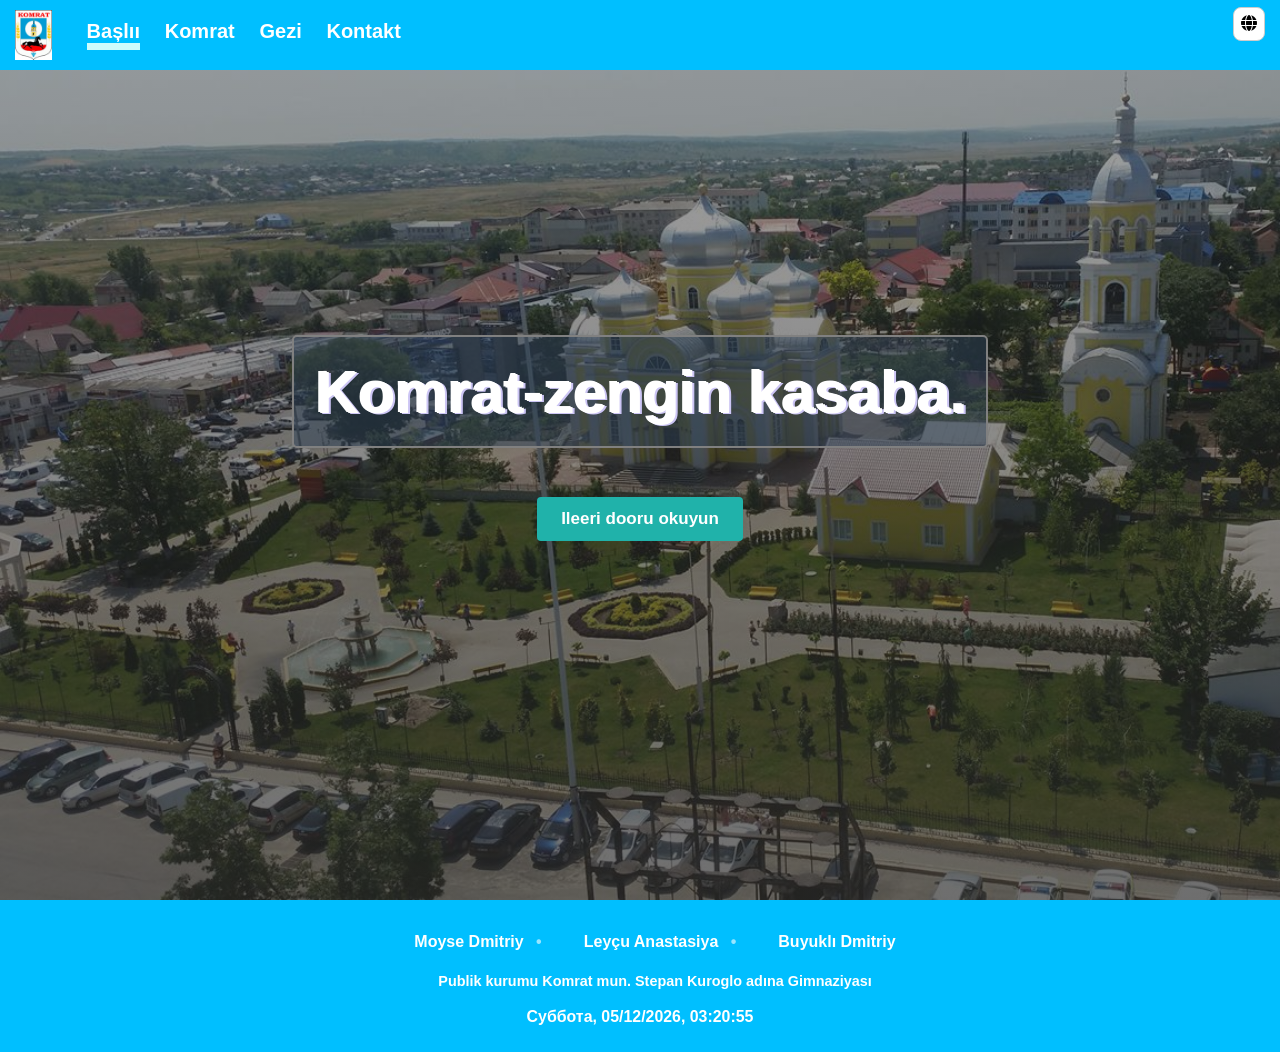
<file: index.html>
<!DOCTYPE html>
<html lang="ru">

<head>
    <meta charset="UTF-8">
    <meta name="viewport" content="width=device-width, initial-scale=1.0">
    <link rel="icon" href="images/Interbelic_Comrat_CoA.png">
    <link rel="stylesheet" href="css/style.css">

    <link rel="stylesheet" href="https://cdnjs.cloudflare.com/ajax/libs/font-awesome/6.1.1/css/all.min.css" />

    <script src="js/script.js"></script>
    <script src="js/script_time.js"></script>

    <title>Komrat</title>
</head>

<body onload="getMyDates();">

    <header>
        <img class="logo" src="images/logo_1.png">

        <navbar>
            <a href="pages/gz/index.html" class="active">Bașlıı</a>
            <a href="pages/gz/despre.html">Komrat</a>
            <a href="pages/gz/exploreaza.html">Gezi</a>
            <a href="pages/gz/contacte.html">Kontakt</a>
        </navbar>
        <i id="hamburger" onclick="mobileMenu()" class="fa-solid fa-bars"></i>

        <div class="icons">

            <div class="language-switcher">
                <button class="lang-btn" onclick="toggleLangMenu()">
                    <i class="fa-solid fa-globe"></i> 
                </button>

                <div class="lang-dropdown" id="langDropdown">
                    <a href="pages/ru/index.html">Русский</a>
                    <a href="index.html">Gagauz</a>
                </div>
            </div>
           
        </div>

    </header>

    <main>
        <section id="index"> <br />
            <div class="index-info">
                <h1>Komrat-zengin kasaba.</h1>
                <br />
                <a href="pages/gz/despre.html" class="custom-button">
                    Ileeri dooru okuyun
                </a>
            </div>
        </section>
    </main>

   <footer>
        <div class="footer-content">
            <p class="footer-names">
                <span>Moyse Dmitriy</span>
                <span>Leyçu Anastasiya</span>
                <span>Buyuklı Dmitriy</span>
            </p>
            <p class="footer-school">Publik kurumu Komrat mun. Stepan Kuroglo adına Gimnaziyası</p>
            
            <div id="result"></div>
        </div>
    </footer>   

</body>

</html>
</file>
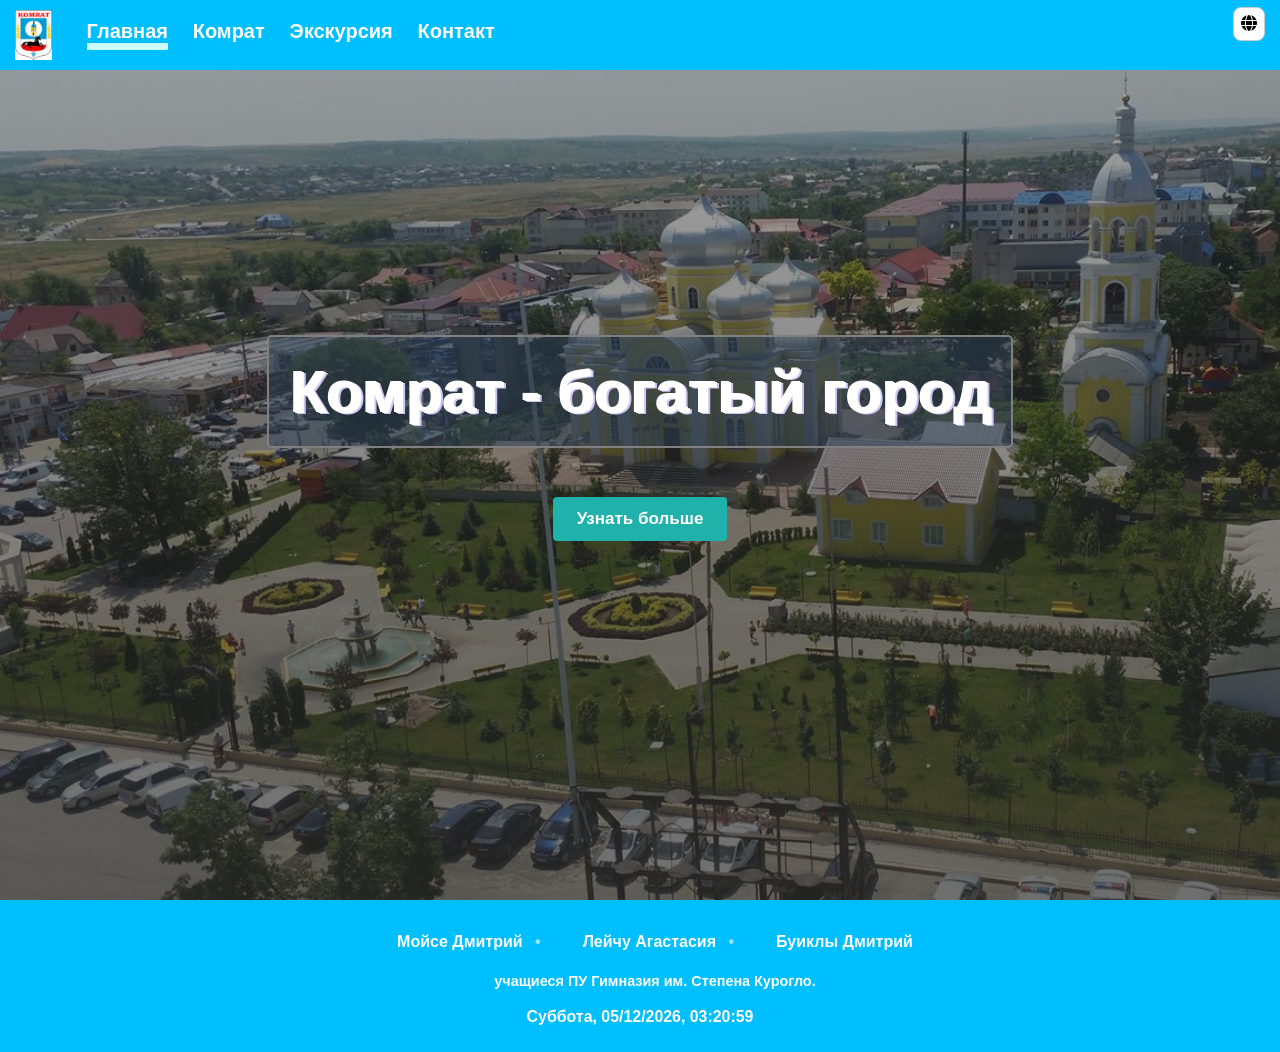
<file: pages/ru/index.html>
<!DOCTYPE html>
<html lang="ru">

<head>
    <meta charset="UTF-8">
    <meta name="viewport" content="width=device-width, initial-scale=1.0">
    <title>Комрат</title>
    <link rel="icon" href="../../images/Interbelic_Comrat_CoA.png">
    <link rel="stylesheet" href="../../css/style.css">

    <link rel="stylesheet" href="https://cdnjs.cloudflare.com/ajax/libs/font-awesome/6.1.1/css/all.min.css" />
    
    
    
    <script src="../../js/script.js"></script>
    <script src="../../js/script_time.js"></script>
</head>
<body onload="getMyDates();">
    <header>
        <img class="logo" src="../../images/logo_1.png" alt="Logo">
        <navbar>
            <a href="index.html" class="active">Главная</a>
            <a href="despre.html">Комрат</a>
            <a href="exploreaza.html">Экскурсия</a>
            <a href="contacte.html">Контакт</a>
        </navbar>
        <i id="hamburger" onclick="mobileMenu()" class="fa-solid fa-bars"></i>
        <div class="icons">
            <div class="language-switcher">
                <button class="lang-btn" type="button" onclick="toggleLangMenu()">
                     <i class="fa-solid fa-globe"></i> 
                </button>

                <div class="lang-dropdown" id="langDropdown">
                    <a href="../ru/index.html">Русский</a>
                    <a href="index.html">Gagauz</a>
                </div>
            </div>
        </div>
    </header>
    <main>
        <section id="index"> <br />
            <div class="index-info">
                <h1>Комрат - богатый город</h1>
                <br />
                <a href="despre.html" class="custom-button">
                    Узнать больше
                </a>
            </div>
        </section>
    </main>

    <footer>
        <div class="footer-content">
            <p class="footer-names">
                <span>Мойсе Дмитрий</span>
                <span>Лейчу Агастасия</span>
                <span>Буиклы Дмитрий</span>
            </p>
            <p class="footer-school">учащиеся ПУ Гимназия им. Степена Курогло.</p>
            
            <div id="result"></div>
        </div>
    </footer> 
      
</body>
</html>
</file>
<file: css/style.css>
@import url('https://fonts.googleapis.com/css2?family=Dancing+Script&family=Edu+TAS+Beginner&display=swap');
* {
    box-sizing: border-box;
}

html {
    height: 100%;
}

body {
    background-image: url("../images/background42.jpg");
    width: 100%;
    height: 100%;
    font-family: 'Montserrat', sans-serif;
    margin: 0;
    font-size: 17px;
}

main {
    min-height: 100vh;
}

h1, h2, h3, h4, h5, h6 {
    margin-top: 0px;
}

h1 {
    font-size: 200%;
    text-shadow: 2px 1px 0px #fff, 4px 2px 0px #ccc5f4;
}

h2 {
    font-size: 150%;
    text-emphasis-color: #00BFFF;
}

header {
    padding: 10px 15px 5px 15px;
    position: fixed;
    background: #00BFFF;
    width: 100%;
    z-index: 5;
}

p {
    line-height: 150%;
    text-indent: 30px;
}

li {
    margin-top: 10px;
    list-style-image: linear-gradient(#FA9483, #FA9483);
    padding-left: 15px;
}

navbar {
    display: inline-block;
    margin-bottom: 10px;
    overflow: auto;
    margin-left: 30px;
}

navbar a {
    color: white;
    display: inline-block;
    text-decoration: none;
    margin-right: 20px;
    font-size: 20px;
    font-weight: bold;
}

navbar a:hover {
    border-bottom: 7px solid rgb(206, 252, 252);
    color: rgb(206, 252, 252);
    /* text-decoration: underline 1px;*/
    transition: color;
}

navbar .active {
    border-bottom: 7px solid rgb(206, 252, 252);
}

section {
    padding: 90px 15%;
}

footer {
    min-height: 80px;
    background: #00BFFF;
    text-align: center;
    color: white;
    padding: 20px;
}

#index {
    min-height: 100vh;
    background: linear-gradient(#1e1e1e65, #2c2c2cae), url('../images/comrat.jpg');
    background-size: cover;
}

.index-info {
    margin-top: 25vh;
    text-align: center;
}



/* Уменьшаем общие поля футера */
footer {
    padding: 20px 15px 10px 15px !important; /* 10px снизу вместо стандартных 30px */
    min-height: auto !important; /* Убираем жесткое ограничение по высоте */
}

/* Имена и школа (жирные) */
.footer-names,
.footer-school {
    font-size: 0.8em;
    font-weight: bold !important;
    margin: 5px 0;
}

/* Время: увеличиваем шрифт и убираем отступ снизу */
#result {
    font-size: 0.8em !important; 
    font-weight: 200 !important;
    margin-top: 15px !important;  /* Расстояние над временем */
    margin-bottom: 0 !important;  /* Убираем расстояние ПОД временем */
    padding-bottom: 0 !important;
}



#index h1 {
    font-size: 350%;
    color: white;
    display: inline-block;
    border: 2px solid gray;
    padding: 20px;
    border-radius: 5px;
    background-color: #2d40577b;
}

.link-index {
    display: inline-block;
    margin-right: 30px;
    color: white;
    text-decoration: underline #FA9483 2px;
    font-size: 20px;
}

.link-index:hover {
    color: #f3deca;
}

.logo {
    height: 50px;
}

.centered {
    text-align: center;
}

.vframe {
    width: 100%;
    display: block;
    margin-left: auto;
    margin-right: auto;
    height: 35vw;
}

.row {
    overflow: auto;
}

[class^="col-"] {
    float: left;
    padding: 0px 10px;
}

.col-50 {
    width: 50%;
}

.cform,
.contacte {
    border: 2px solid #f3deca;
    border-radius: 5px;
    background-color: #f3deca3e;
    padding: 5px 5%;
    height: 410px;
}

.cform h2 {
    margin-top: 0px;
}

.cform input,
.cform textarea {
    width: 100%;
    font-size: 15px;
    font-family: Montserrat;
    padding: 4px 6px;
    margin-bottom: 10px;
    resize: none;
}

.harta {
    width: 100%;
    height: 25vh;
}

.loc {
    border-bottom: 2px rgb(149, 247, 247) dashed;
    margin-top: 10px;
    overflow: auto;
    transition: transform .2s;
}


.loc h2 {
    color: rgb(0, 191, 255);
}

.loc img {
    float: left;
    width: 30vh;
    height: 30vh;
    margin: 50px;
    border-radius: 50%;
    object-fit: cover;
}

.loc:hover img {
    -ms-transform: scale(1.5);
    /* IE 9 */
    -webkit-transform: scale(1.5);
    /* Safari 3-8 */
    transform: scale(1.5);
}

#hamburger {
    float: right;
    color: white;
    position: absolute;
    font-size: 28px;
    top: 24px;
    right: 22px;
    display: none;
    cursor: pointer;
}

.button {
    display: inline-block;
    padding: 10px 20px;
    background-color: #20B2AA;
    /* Зеленый цвет */
    color: white;
    text-align: center;
    text-decoration: none;
    border: none;
    border-radius: 5px;
    font-size: 16px;
    cursor: pointer;
    transition: background-color 0.3s;
}

.button:hover {
    background-color: #14a8a1;
    /* Темнее зеленый при наведении */
}


.custom-button {
    display: inline-block;
    padding: 12px 24px;
    background-color: #20B2AA;
    /* Зеленый цвет */
    color: white;
    text-decoration: none;
    border-radius: 4px;
    font-weight: bold;
    border: none;
    cursor: pointer;
    transition: background-color 0.3s ease;
}

.custom-button:hover {
    background-color: #14a8a1;
    /* Темнее зеленый при наведении */
    box-shadow: 0 2px 5px rgba(0, 0, 0, 0.2);
    /* Лёгкая тень */
}


/*
.galerie-container {
    display: flex;
    justify-content: center;
    gap: 20px;
    flex-wrap: wrap;
}

.galerie-container img {
    width: 300px;
    height: 250px;
    object-fit:cover;
    border-radius: 5px;
    transition: transform 0.3s;
}

.galerie-container img:hover {
    transform: scale(1.03);
}
*/

.galerie-container {
    display: grid;
    grid-template-columns: repeat(auto-fill, minmax(250px, 1fr));
    gap: 20px;
    padding: 20px;
}

.image-container {
    position: relative;
    overflow: hidden;
}

.image-container img {
    width: 100%;
    height: auto;
    display: block;
    transition: transform 0.3s ease;
}

.image-overlay {
    position: absolute;
    top: 0;
    left: 0;
    width: 100%;
    height: 100%;
    background: rgba(0, 0, 0, 0.5);
    color: white;
    display: flex;
    align-items: center;
    justify-content: center;
    opacity: 0;
    transition: opacity 0.3s ease;
}

.image-text {
    padding: 10px;
    text-align: center;
}

.image-container:hover .image-overlay {
    opacity: 1;
}

.image-container:hover img {
    transform: scale(1.05);
}


@media (max-width: 1000px) {
    section {
        padding: 90px 8%;
    }
}

@media (max-width: 800px) {

    body {
        font-size: 16px;
    }

    section {
        @import url('https://fonts.googleapis.com/css2?family=Dancing+Script&family=Edu+TAS+Beginner&display=swap');

* {
    box-sizing: border-box;
}

html {
    height: 100%;
}

body {
    background-image: url("../images/background42.jpg");
    width: 100%;
    height: 100%;
    font-family: Montserrat, sans-serif;
    margin: 0;
    font-size: 17px;
}

main {
    min-height: 100vh;
}

header {
    padding: 10px 15px;
    position: fixed;
    background: rgb(0, 191, 255);
    width: 100%;
    height: 70px;
    z-index: 1000;
    display: flex;
    align-items: center;
    justify-content: space-between;
}

.logo {
    height: 50px;
}

/* Навигация для ПК */
navbar {
    display: flex;
    margin-left: 30px;
}

navbar a {
    color: white;
    text-decoration: none;
    margin-right: 20px;
    font-size: 18px;
    font-weight: bold;
    transition: 0.3s;
}

navbar a:hover, navbar .active {
    border-bottom: 4px solid rgb(206, 252, 252);
    color: rgb(206, 252, 252);
}

/* Группа иконок справа */
.icons {
    display: flex;
    align-items: center;
    gap: 20px;
}

#hamburger {
    color: white;
    font-size: 28px;
    cursor: pointer;
    display: none; /* Скрыт на ПК */
}

/* Переключатель языка */
.language-switcher {
    position: relative;
}

.lang-btn {
    background: #fff;
    border: 1px solid #ccc;
    padding: 6px 10px;
    border-radius: 8px;
    cursor: pointer;
    font-size: 18px;
    display: flex;
    align-items: center;
    justify-content: center;
}

.lang-dropdown {
    display: none;
    position: absolute;
    top: 120%;
    right: 0;
    min-width: 120px;
    background: white;
    border-radius: 8px;
    box-shadow: 0 4px 12px rgba(0,0,0,0.15);
    overflow: hidden;
}

.lang-dropdown.show {
    display: block;
}

.lang-dropdown a {
    display: block;
    padding: 10px;
    color: #333;
    text-decoration: none;
    font-size: 14px;
}

.lang-dropdown a:hover {
    background: #f0f0f0;
}

/* Контент */
section {
    padding: 100px 15% 50px 15%; /* Большой отступ сверху для фикс. шапки */
}

h1.centered {
    text-align: center;
    font-size: 250%;
    margin-top: 20px;
    margin-bottom: 30px;
    text-shadow: 2px 1px 0px #fff, 4px 2px 0px #ccc5f4;
}

.content-container {
    display: flex;
    gap: 30px;
    align-items: flex-start;
    flex-wrap: wrap;
}

.column-left, .column-right {
    flex: 1;
    min-width: 300px;
}

.main-image {
    width: 100%;
    border-radius: 15px;
    box-shadow: 0 10px 25px rgba(0,0,0,0.2);
}

p {
    line-height: 1.6;
    text-indent: 0; /* Убрал отступ для чистоты */
    margin-top: 0;
}

/* Футер */
/*
footer {
    background: #1c0bb9;
    color: white;
    text-align: center;
    padding: 20px;
}
*/

/* МОБИЛЬНАЯ ВЕРСИЯ */
@media (max-width: 800px) {
    #hamburger {
        display: block; /* Показываем гамбургер */
    }

    /* Выпадающее меню под гамбургером */
    navbar {
        display: none; /* Скрыто по умолчанию */
        position: absolute;
        top: 70px;
        left: 0;
        width: 100%;
        background: rgb(0, 191, 255);
        flex-direction: column;
        padding: 10px 0;
        border-top: 1px solid rgba(255,255,255,0.1);
    }

    /* Класс, который добавляет ваш JS (mobile или show) */
    navbar.mobile {
        display: flex;
    }

    navbar a {
        margin: 0;
        padding: 15px;
        width: 100%;
        text-align: center;
        border-bottom: 1px solid rgba(255,255,255,0.05);
    }

    section {
        padding: 110px 20px 40px 20px !important; /* Чтобы текст не прятался под меню */
    }

    h1.centered {
        font-size: 1.8rem;
    }
}
    }

    #index h1 {
        font-size: 270%;
    }

    [class^="col-"] {
        width: 100% !important;
        padding: 5px 0px;
    }

    navbar {
        display: block;
    }

    navbar a {
        display: none;
        text-align: center;
        margin-top: 12px;
    }

    navbar.mobile a {
        display: block;
    }

    #hamburger {
        display: block;
    }
}

.icons {
    float: right;
}

.icons .myIcon {
    color: #f7f1f0;
    padding: 22px 20px 19px 20px;
    font-size: 1.5em;
    transition: color 1s;
}


/*Слайдер*/
.slideshow-container {
    color: white;
    position: relative;
    margin: 95px auto 5px;
    opacity: 1;
    filter: alpha(opacity=100);
    padding: 0;
    border: 3px solid rgb(172, 49, 49);
    box-shadow: 0 0 15px rgb(248, 252, 23);

}

.slideshow-container:hover {
    opacity: 0.5;
    filter: alpha(opacity=90);
}


#slider img {
    width: 100%;
    height: 550px;
    object-fit: cover;
}

.slide {
    display: none;
    height: 100%;
}

.anim {
    -webkit-animation-name: anim;
    -webkit-animation-duration: 2s;
    animation-name: anim;
    animation-duration: 2s;
}

@-webkit-keyframes anim {
    from {
        opacity: 0.8;
        transition: 2s;
    }

    to {
        opacity: 1
    }
}

@keyframes anim {
    from {
        opacity: .8;
        transition: 2s;
    }

    to {
        opacity: 1
    }
}



.language-switcher {
  position: relative;
  display: inline-block;
  top: -3px;
}

.lang-btn {
  background: #fff;
  border: 1px solid #ccc;
  padding: 7px;
  border-radius: 8px;
  cursor: pointer;
  font-size: 16px;
}

.lang-dropdown {
  display: none;
  position: absolute;
  top: 110%;
  right: 0;
  min-width: 160px;
  background: white;
  border: 1px solid #ddd;
  border-radius: 10px;
  box-shadow: 0 8px 24px rgba(0,0,0,0.12);
  overflow: hidden;
  z-index: 1000;
}

.lang-dropdown a {
  display: block;
  padding: 10px 14px;
  text-decoration: none;
  color: #222;
}

.lang-dropdown a:hover {
  background: #f5f5f5;
}

.lang-dropdown.show {
  display: block;
}



/* ===== GALLERY  ===== */

/* ===== АККУРАТНАЯ WOW ГАЛЕРЕЯ (ВСЕ РАВНЫЕ) ===== */

.galerie-container {
    display: grid;
    grid-template-columns: repeat(auto-fit, minmax(300px, 1fr));
    gap: 25px;
    padding: 25px;
}

/* Карточка */
.image-container {
    position: relative;
    border-radius: 18px;
    overflow: hidden;
    cursor: pointer;
}

/* Картинка */
.image-container img {
    width: 100%;
    height: 280px;
    object-fit: cover;
    transition: transform 0.5s ease, filter 0.5s ease;
}

/* Hover эффект */
.image-container:hover img {
    transform: scale(1.15);
    filter: brightness(0.7);
}

/* Overlay */
.image-overlay {
    position: absolute;
    inset: 0;
    padding: 15px;
    display: flex;
    align-items: flex-end;
    background: linear-gradient(to top, rgba(0,0,0,0.85), transparent);
    opacity: 0;
    transition: 0.4s;
}

/* Текст */
.image-text {
    color: #fff;
    font-size: 14px;
    transform: translateY(20px);
    transition: 0.4s;
}

/* Появление */
.image-container:hover .image-overlay {
    opacity: 1;
}

.image-container:hover .image-text {
    transform: translateY(0);
}

/* Лёгкий блик (аккуратный) */
.image-container::after {
    content: "";
    position: absolute;
    top: -100%;
    left: -100%;
    width: 200%;
    height: 200%;
    background: linear-gradient(
        120deg,
        transparent 45%,
        rgba(255,255,255,0.4),
        transparent 55%
    );
    opacity: 0;
}

.image-container:hover::after {
    animation: shine 0.8s ease;
}

@keyframes shine {
    0% { top: -100%; left: -100%; opacity: 0; }
    40% { opacity: 1; }
    100% { top: 100%; left: 100%; opacity: 0; }
}

/* Мобильная версия */
@media (max-width: 768px) {

    .galerie-container {
        grid-template-columns: 1fr;
    }

    .image-container img {
        height: 240px;
    }

    .image-overlay {
        opacity: 1;
    }

    .image-text {
        transform: translateY(0);
    }
}


/* ===== НОВЫЙ БЛОК КАРТИНКА + ТЕКСТ ===== */

.content-container {
    display: flex;
    align-items: center;
    gap: 30px;
    flex-wrap: wrap;
}

.column-left,
.column-right {
    flex: 1;
    min-width: 300px;
}

.main-image {
    width: 100%;
    border-radius: 20px;
    box-shadow: 0 15px 35px rgba(0,0,0,0.25);
}

/* ===== ПРЕМИУМ СЛАЙДЕР ===== */

.card-slider-wrapper {
    position: relative;
    margin-top: 50px;
}

.card-slider {
    display: flex;
    gap: 20px;
    overflow-x: auto;
    scroll-behavior: smooth;
    padding: 20px;
}

.card-slider::-webkit-scrollbar {
    display: none;
}

.card {
    min-width: 260px;
    height: 170px;
    border-radius: 20px;
    overflow: hidden;
    flex-shrink: 0;
    transition: 0.4s;
    cursor: pointer;
}

.card img {
    width: 100%;
    height: 100%;
    object-fit: cover;
}

/*  эффект */
.card:hover {
    transform: scale(1.15);
    z-index: 2;
}

/* кнопки */
.nav-btn {
    position: absolute;
    top: 50%;
    transform: translateY(-50%);
    background: rgba(0,0,0,0.5);
    border: none;
    color: white;
    font-size: 20px;
    padding: 12px 16px;
    border-radius: 50%;
    cursor: pointer;
    z-index: 10;
}

.nav-btn.left {
    left: 10px;
}

.nav-btn.right {
    right: 10px;
}

.nav-btn:hover {
    background: black;
}

/* адаптив */
@media (max-width: 768px) {
    .content-container {
        flex-direction: column;
    }
}

/* =====  GLASS FOOTER ===== */

.footer {
    background: rgba(255, 255, 255, 0.1);
    backdrop-filter: blur(12px);
    -webkit-backdrop-filter: blur(12px);
    border-top: 1px solid rgba(255,255,255,0.2);
    color: white;
    text-align: center;
    padding: 30px 15px;
    margin-top: 50px;
    box-shadow: 0 -10px 30px rgba(0,0,0,0.2);
}

/* Контейнер */
.footer-content {
    max-width: 900px;
    margin: auto;
}

/* ===== ИМЕНА ===== */

.footer-names {
    display: flex;
    justify-content: center;
    flex-wrap: wrap;
    gap: 10px;
    font-size: 1rem;
    font-weight: 200;
    margin-bottom: 12px;
}

/* ЖИВЫЕ РАЗДЕЛИТЕЛИ */
.footer-names span {
    position: relative;
    padding: 5px 10px;
    transition: 0.3s;
    cursor: default;
}

/* Добавляем разделитель */
.footer-names span:not(:last-child)::after {
    content: "•";
    position: absolute;
    right: -8px;
    color: rgba(255,255,255,0.6);
    transition: 0.3s;
}

/* ===== ПОДСВЕТКА ПРИ НАВЕДЕНИИ ===== */

.footer-names span:hover {
    color: #fff;
    transform: translateY(-2px) scale(1.05);
    text-shadow: 0 0 8px rgba(255,255,255,0.8);
}

/* подсветка разделителя рядом */
.footer-names span:hover::after {
    color: #ffffff;
    text-shadow: 0 0 8px white;
}

/* ===== ШКОЛА ===== */

.footer-school {
    font-size: 0.9rem;
    opacity: 0.85;
    margin-bottom: 15px;
}

/* ===== ВРЕМЯ ===== */

.footer-time {
    font-size: 0.8rem;
    font-weight: 300;
    opacity: 0.7;
}

/* ===== АНИМАЦИЯ ПОЯВЛЕНИЯ ===== */

.footer-names,
.footer-school,
.footer-time {
    opacity: 0;
    transform: translateY(20px);
    animation: fadeUp 0.8s ease forwards;
}

.footer-school {
    animation-delay: 0.2s;
}

.footer-time {
    animation-delay: 0.4s;
}

@keyframes fadeUp {
    to {
        opacity: 1;
        transform: translateY(0);
    }
}

/* Мобильная версия */
@media (max-width: 600px) {
    .footer-names {
        flex-direction: column;
        gap: 5px;
    }

    .footer-names span::after {
        display: none;
    }
}
</file>
